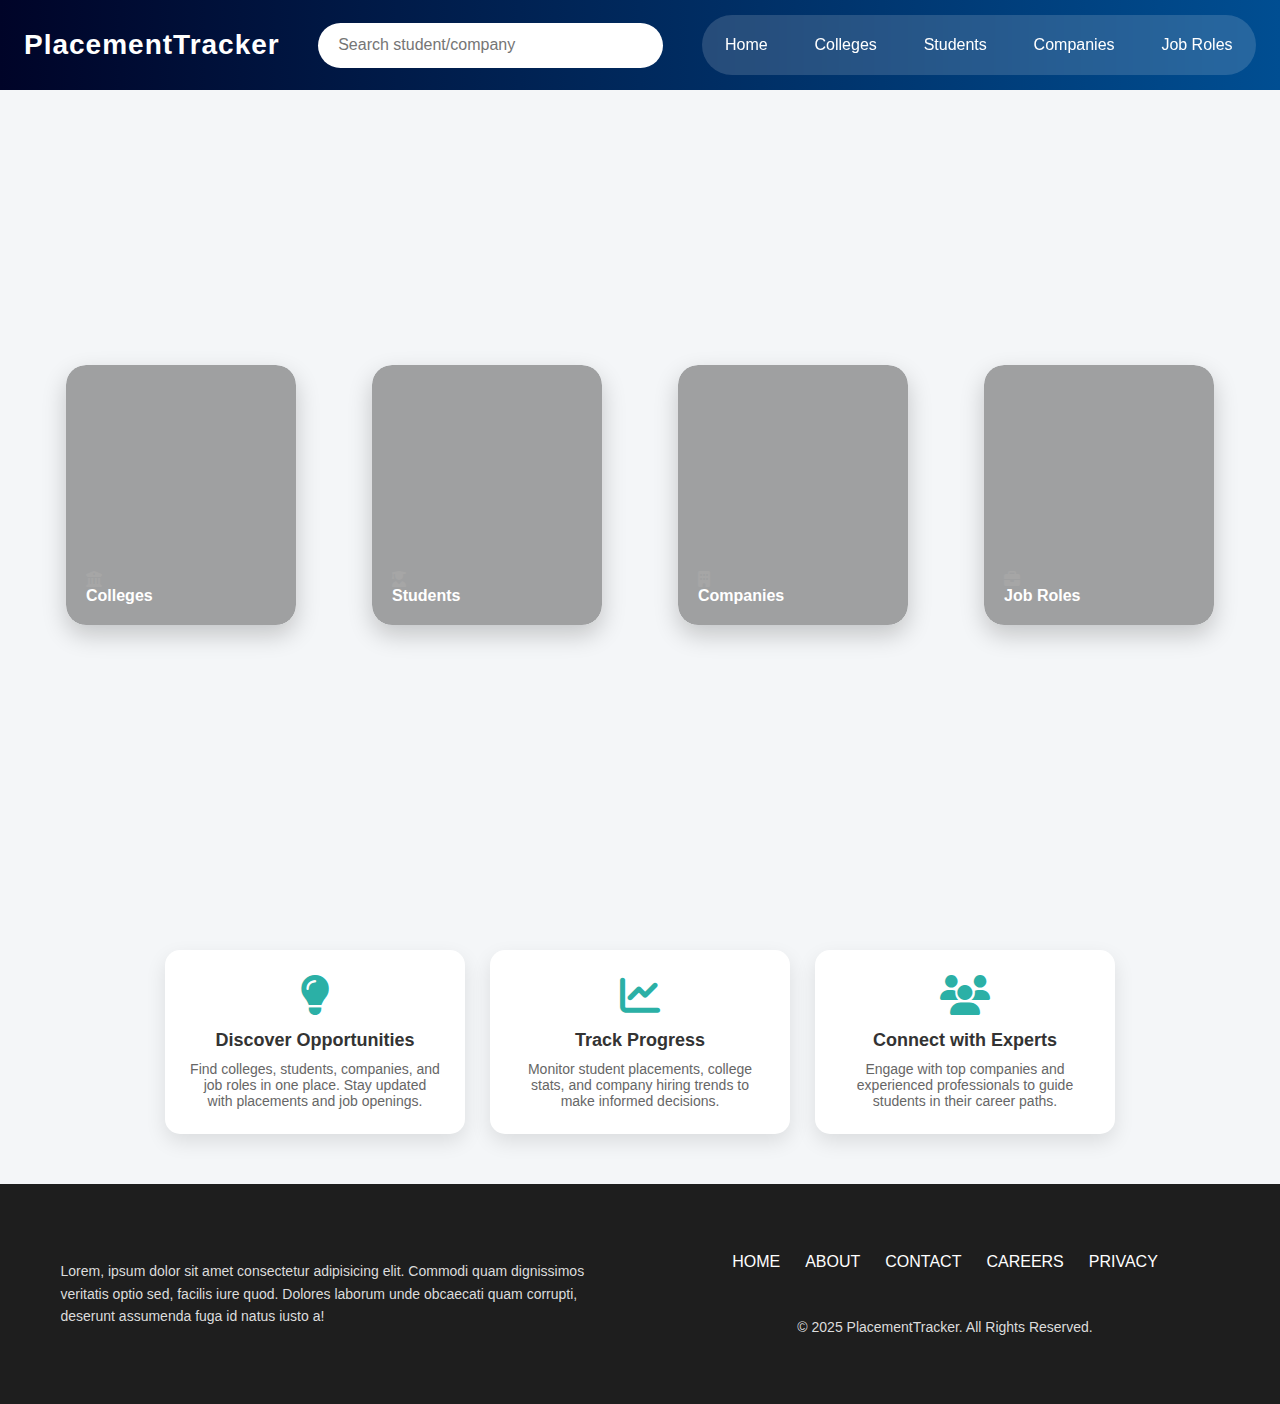
<file: index.html>
<!DOCTYPE html>
<html lang="en">
<head>
    <meta charset="UTF-8">
    <meta name="viewport" content="width=device-width, initial-scale=1.0">
    <title>PlacementTracker</title>

    <!-- CSS -->
    <link rel="stylesheet" href="../CSS/header.css">
    <link rel="stylesheet" href="../CSS/index.css">
    <link rel="stylesheet" href="../CSS/footer.css">

    <!-- Font Awesome for icons -->
    <link rel="stylesheet" href="https://cdnjs.cloudflare.com/ajax/libs/font-awesome/6.5.0/css/all.min.css">
</head>
<body>

<header id="header">
    <h1>PlacementTracker</h1>
    <input type="search" placeholder="Search student/company">
    <nav id="navlinks">
        <a href="./index.html" class="active">Home</a>
        <a href="../HTML/college.html">Colleges</a>
        <a href="../HTML/students.html">Students</a>
        <a href="../HTML/companies.html">Companies</a>
        <a href="../HTML/job-role.html">Job Roles</a>
    </nav>
</header>

<main id="main-container">
    <div class="card" id="Colleges">
        <i class="fas fa-university"></i>
        <span>Colleges</span>
    </div>
    <div class="card" id="Students">
        <i class="fas fa-user-graduate"></i>
        <span>Students</span>
    </div>
    <div class="card" id="Companies">
        <i class="fas fa-building"></i>
        <span>Companies</span> 
    </div>
    <div class="card" id="Jobs">
        <i class="fas fa-briefcase"></i>
        <span>Job Roles</span>
     </div>
</main>

<section id="home-info">
    <div class="info-card">
        <i class="fas fa-lightbulb"></i>
        <h3>Discover Opportunities</h3>
        <p>Find colleges, students, companies, and job roles in one place. Stay updated with placements and job openings.</p>
    </div>
    <div class="info-card">
        <i class="fas fa-chart-line"></i>
        <h3>Track Progress</h3>
        <p>Monitor student placements, college stats, and company hiring trends to make informed decisions.</p>
    </div>
    <div class="info-card">
        <i class="fas fa-users"></i>
        <h3>Connect with Experts</h3>
        <p>Engage with top companies and experienced professionals to guide students in their career paths.</p>
    </div>
</section>

<footer id="footer">
    <div id="foot1">
        Lorem, ipsum dolor sit amet consectetur adipisicing elit. Commodi quam dignissimos veritatis optio sed, facilis iure quod. Dolores laborum unde obcaecati quam corrupti, deserunt assumenda fuga id natus iusto a!
    </div>
    <div id="foot2">
        <div id="footer-links">
            <a href="">HOME</a>
            <a href="">ABOUT</a>
            <a href="">CONTACT</a>
            <a href="">CAREERS</a>
            <a href="">PRIVACY</a>
        </div>
        <br>
        <div id="copyright">
            © 2025 PlacementTracker. All Rights Reserved.
        </div>
    </div>
</footer>
<script>
document.querySelectorAll('#main-container .card').forEach(card => {
    card.addEventListener('click', () => {
        switch(card.id) {
            case 'Colleges':
                window.location.href = '../HTML/college.html';
                break;
            case 'Students':
                window.location.href = '../HTML/students.html';
                break;
            case 'Companies':
                window.location.href = '../HTML/companies.html';
                break;
            case 'Jobs':
                window.location.href = '../HTML/job-role.html';
                break;
        }
    });
});
</script>

</body>
</html>
</file>
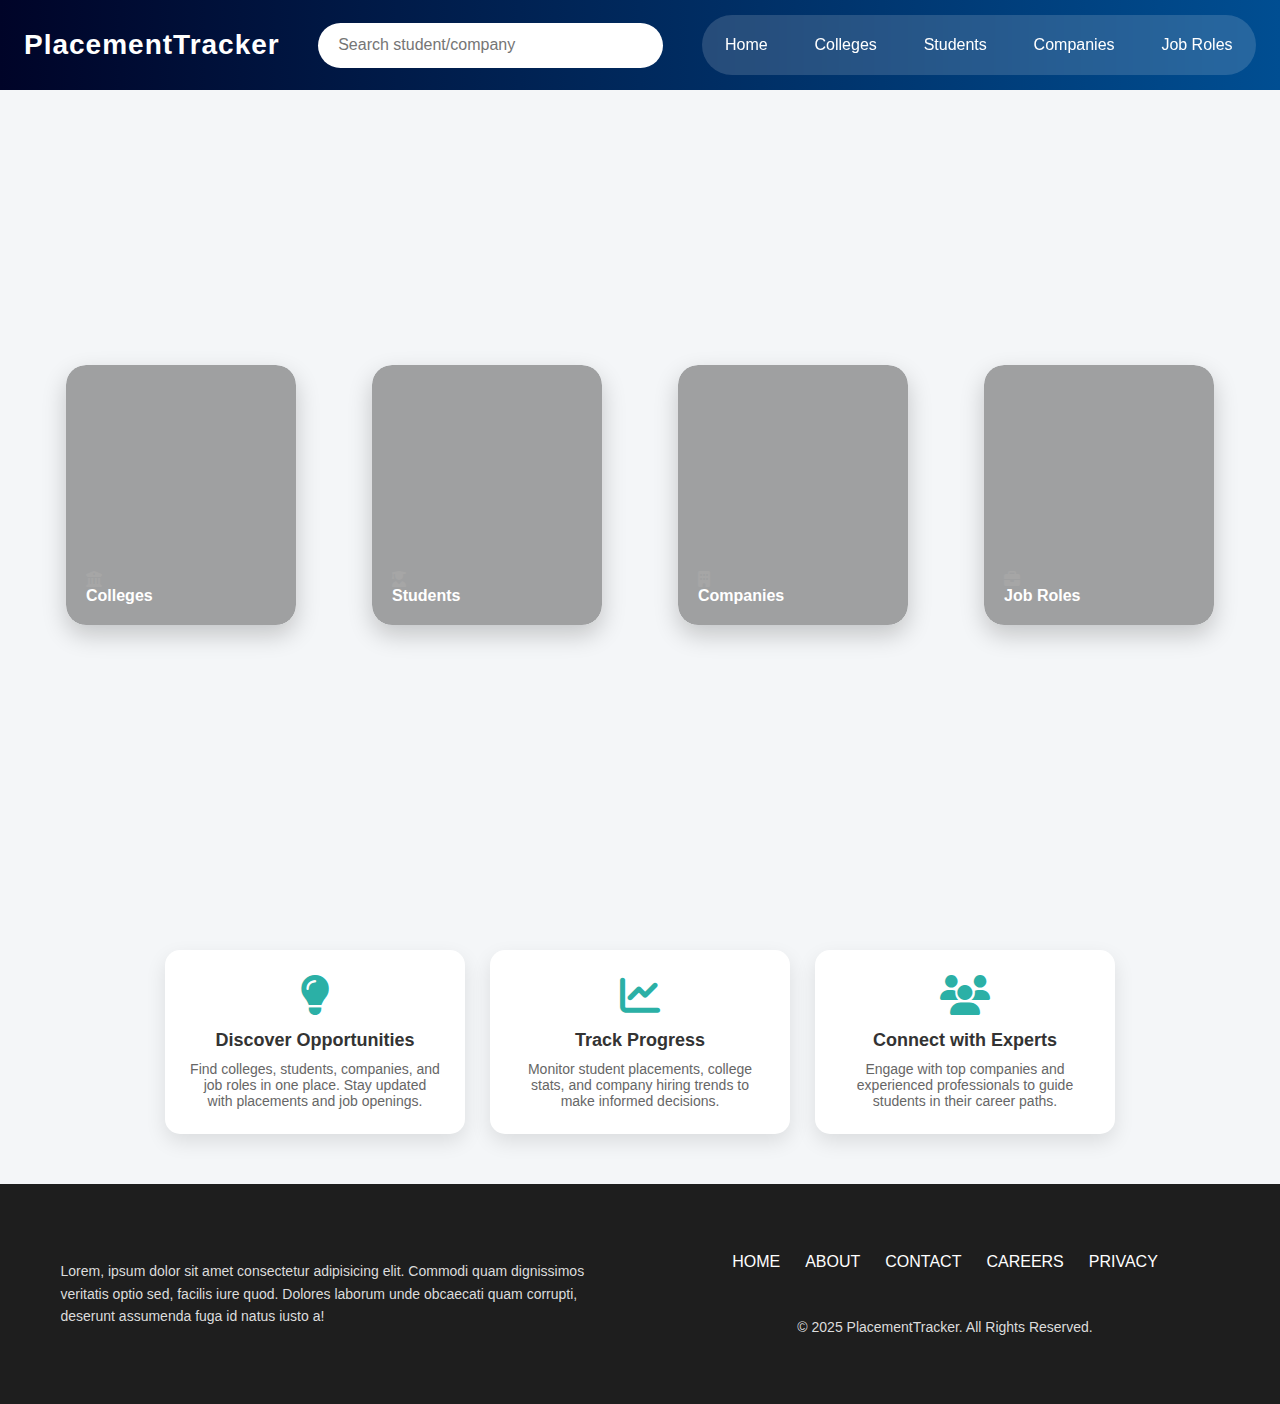
<file: HTML/index.html>
<!DOCTYPE html>
<html lang="en">
<head>
    <meta charset="UTF-8">
    <meta name="viewport" content="width=device-width, initial-scale=1.0">
    <title>PlacementTracker</title>

    <!-- CSS -->
    <link rel="stylesheet" href="../CSS/header.css">
    <link rel="stylesheet" href="../CSS/index.css">
    <link rel="stylesheet" href="../CSS/footer.css">

    <!-- Font Awesome for icons -->
    <link rel="stylesheet" href="https://cdnjs.cloudflare.com/ajax/libs/font-awesome/6.5.0/css/all.min.css">
</head>
<body>

<header id="header">
    <h1>PlacementTracker</h1>
    <input type="search" placeholder="Search student/company">
    <nav id="navlinks">
        <a href="../HTML/index.html" class="active">Home</a>
        <a href="../HTML/college.html">Colleges</a>
        <a href="../HTML/students.html">Students</a>
        <a href="../HTML/companies.html">Companies</a>
        <a href="../HTML/job-role.html">Job Roles</a>
    </nav>
</header>

<main id="main-container">
    <div class="card" id="Colleges">
        <i class="fas fa-university"></i>
        <span>Colleges</span>
    </div>
    <div class="card" id="Students">
        <i class="fas fa-user-graduate"></i>
        <span>Students</span>
    </div>
    <div class="card" id="Companies">
        <i class="fas fa-building"></i>
        <span>Companies</span> 
    </div>
    <div class="card" id="Jobs">
        <i class="fas fa-briefcase"></i>
        <span>Job Roles</span>
     </div>
</main>

<section id="home-info">
    <div class="info-card">
        <i class="fas fa-lightbulb"></i>
        <h3>Discover Opportunities</h3>
        <p>Find colleges, students, companies, and job roles in one place. Stay updated with placements and job openings.</p>
    </div>
    <div class="info-card">
        <i class="fas fa-chart-line"></i>
        <h3>Track Progress</h3>
        <p>Monitor student placements, college stats, and company hiring trends to make informed decisions.</p>
    </div>
    <div class="info-card">
        <i class="fas fa-users"></i>
        <h3>Connect with Experts</h3>
        <p>Engage with top companies and experienced professionals to guide students in their career paths.</p>
    </div>
</section>

<footer id="footer">
    <div id="foot1">
        Lorem, ipsum dolor sit amet consectetur adipisicing elit. Commodi quam dignissimos veritatis optio sed, facilis iure quod. Dolores laborum unde obcaecati quam corrupti, deserunt assumenda fuga id natus iusto a!
    </div>
    <div id="foot2">
        <div id="footer-links">
            <a href="">HOME</a>
            <a href="">ABOUT</a>
            <a href="">CONTACT</a>
            <a href="">CAREERS</a>
            <a href="">PRIVACY</a>
        </div>
        <br>
        <div id="copyright">
            © 2025 PlacementTracker. All Rights Reserved.
        </div>
    </div>
</footer>

</body>
</html>
</file>
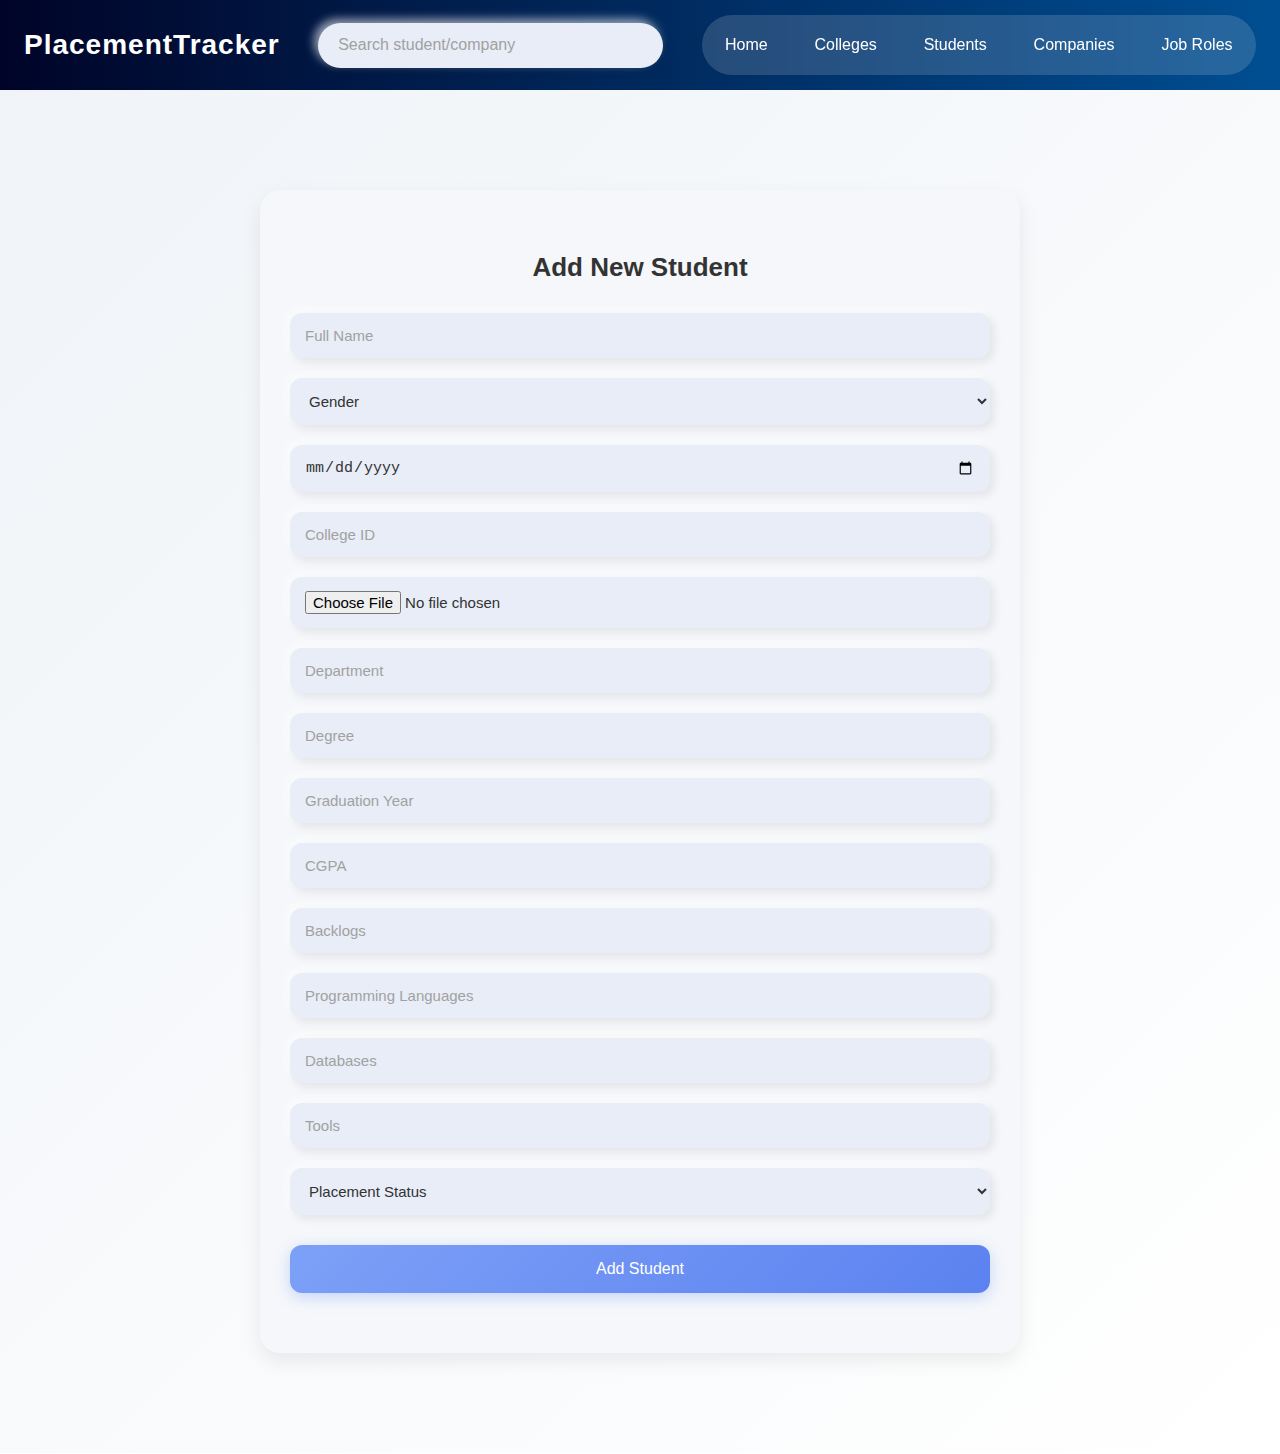
<file: HTML/add_student.html>
<!DOCTYPE html>
<html lang="en">
<head>
    <meta charset="UTF-8">
    <meta name="viewport" content="width=device-width, initial-scale=1.0">
    <title>Document</title>
    <link rel="stylesheet" href="../CSS/add_student.css">
    <link rel="stylesheet" href="../CSS/header.css">
</head>
<body>
    <header id="header">
        <h1>PlacementTracker</h1>
        <input type="search" placeholder="Search student/company">
        <nav id="navlinks">
            <a href="../HTML/index.html" class="active">Home</a>
            <a href="../HTML/college.html">Colleges</a>
            <a href="../HTML/students.html">Students</a>
            <a href="../HTML/companies.html">Companies</a>
            <a href="../HTML/job-role.html">Job Roles</a>
        </nav>
    </header>
    <main>
        <div id="form-container">
            <h2>Add New Student</h2>
            <form id="Student_form">

                <div class="form-row">
                    <input type="text" placeholder="Full Name" id="fullName">
                    <select id="gender">
                        <option value="" disabled selected>Gender</option>
                        <option>Male</option>
                        <option>Female</option>
                    </select>
                </div>

                <div class="form-row">
                    <input type="date" placeholder="Date of Birth" id="dob">
                    <input type="number" placeholder="College ID" id="collegeId">
                </div>

                <div class="form-row">
                    <input type="file" id="profileImage">
                </div>

                <div class="form-row">
                    <input type="text" placeholder="Department" id="department">
                    <input type="text" placeholder="Degree" id="degree">
                </div>

                <div class="form-row">
                    <input type="number" placeholder="Graduation Year" id="graduationYear">
                    <input type="number" placeholder="CGPA" step="0.01" id="cgpa">
                </div>

                <div class="form-row">
                    <input type="number" placeholder="Backlogs" id="backlogs">
                    <input type="text" placeholder="Programming Languages" id="programming">
                    <input type="text" placeholder="Databases" id="databases">
                    <input type="text" placeholder="Tools" id="tools">
                </div>

                <div class="form-row">
                    <select id="placementStatus">
                        <option value="" disabled selected>Placement Status</option>
                        <option>Placed</option>
                        <option>Not Placed</option>
                    </select>
                </div>

                <div class="form-row">
                    <button type="submit" id="submitBtn">Add Student</button>
                </div>

            </form>
        </div>
    </main>




    <script src="../JS/add_student.js"></script>
</body>    
</html>
</file>
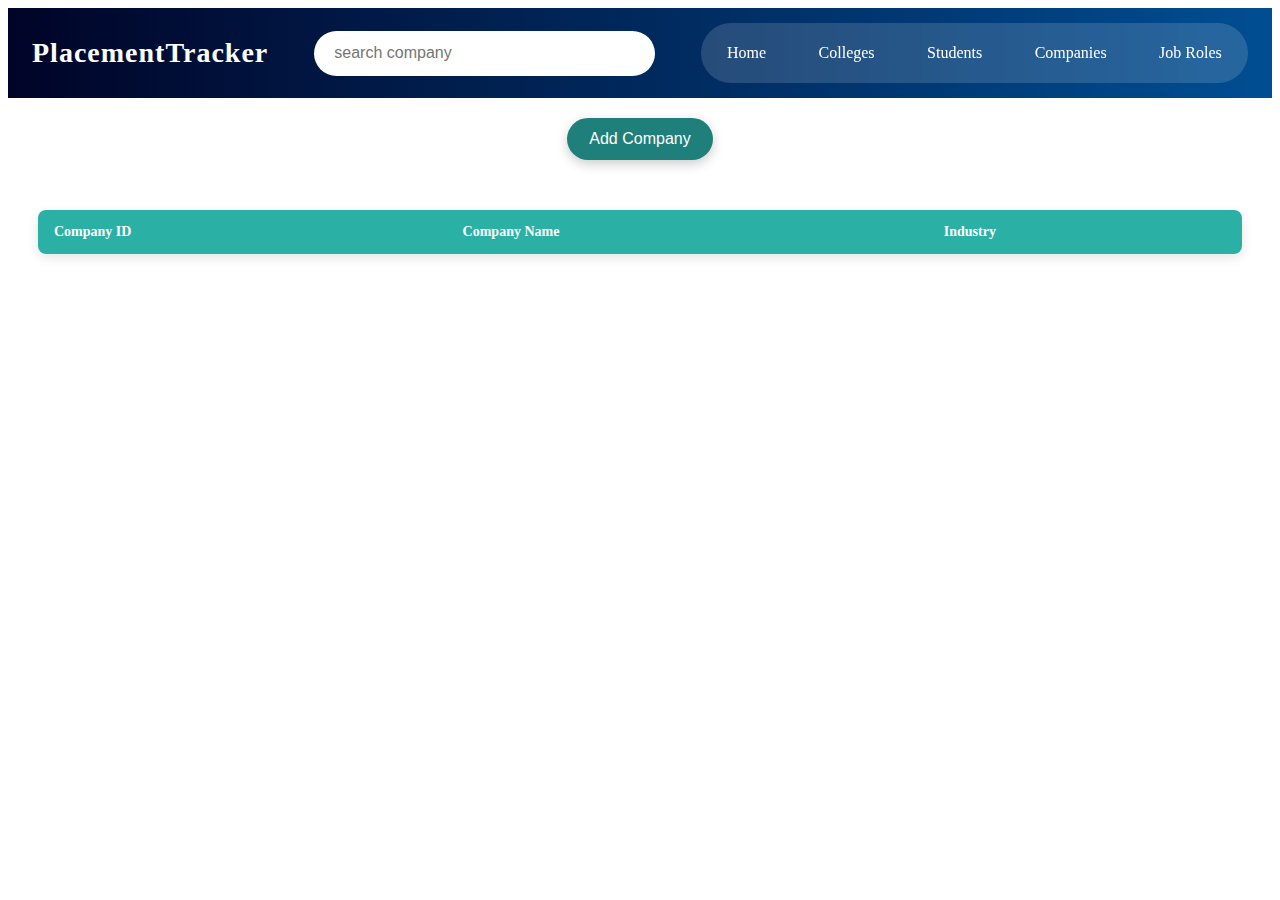
<file: HTML/companies.html>
<!DOCTYPE html>
<html lang="en">
<head>
    <meta charset="UTF-8">
    <title>Companies</title>

    <link rel="stylesheet" href="../CSS/header.css">
    <link rel="stylesheet" href="../CSS/footer.css">
    <link rel="stylesheet" href="../CSS/companies.css">
</head>
<body>

    <header id="header">
        <h1>PlacementTracker</h1>
        <input type="search" placeholder="search company">
        <nav id="navlinks">
            <a href="../HTML/index.html">Home</a>
            <a href="../HTML/college.html">Colleges</a>
            <a href="../HTML/students.html">Students</a>
            <a href="../HTML/companies.html" class="active">Companies</a>
            <a href="../HTML/job-role.html">Job Roles</a>
        </nav>
    </header>

    <section id="company-container">
        <table id="company-table">
            <thead>
                <tr>
                    <th>Company ID</th>
                    <th>Company Name</th>
                    <th>Industry</th>
                </tr>
            </thead>
            <tbody id="company-body">
                <!-- Rows injected by JS -->
            </tbody>
        </table>
    </section>


<script src="../JS/api.js"></script>
<script src="../JS/companies.js"></script>
</body>
</html>
</file>
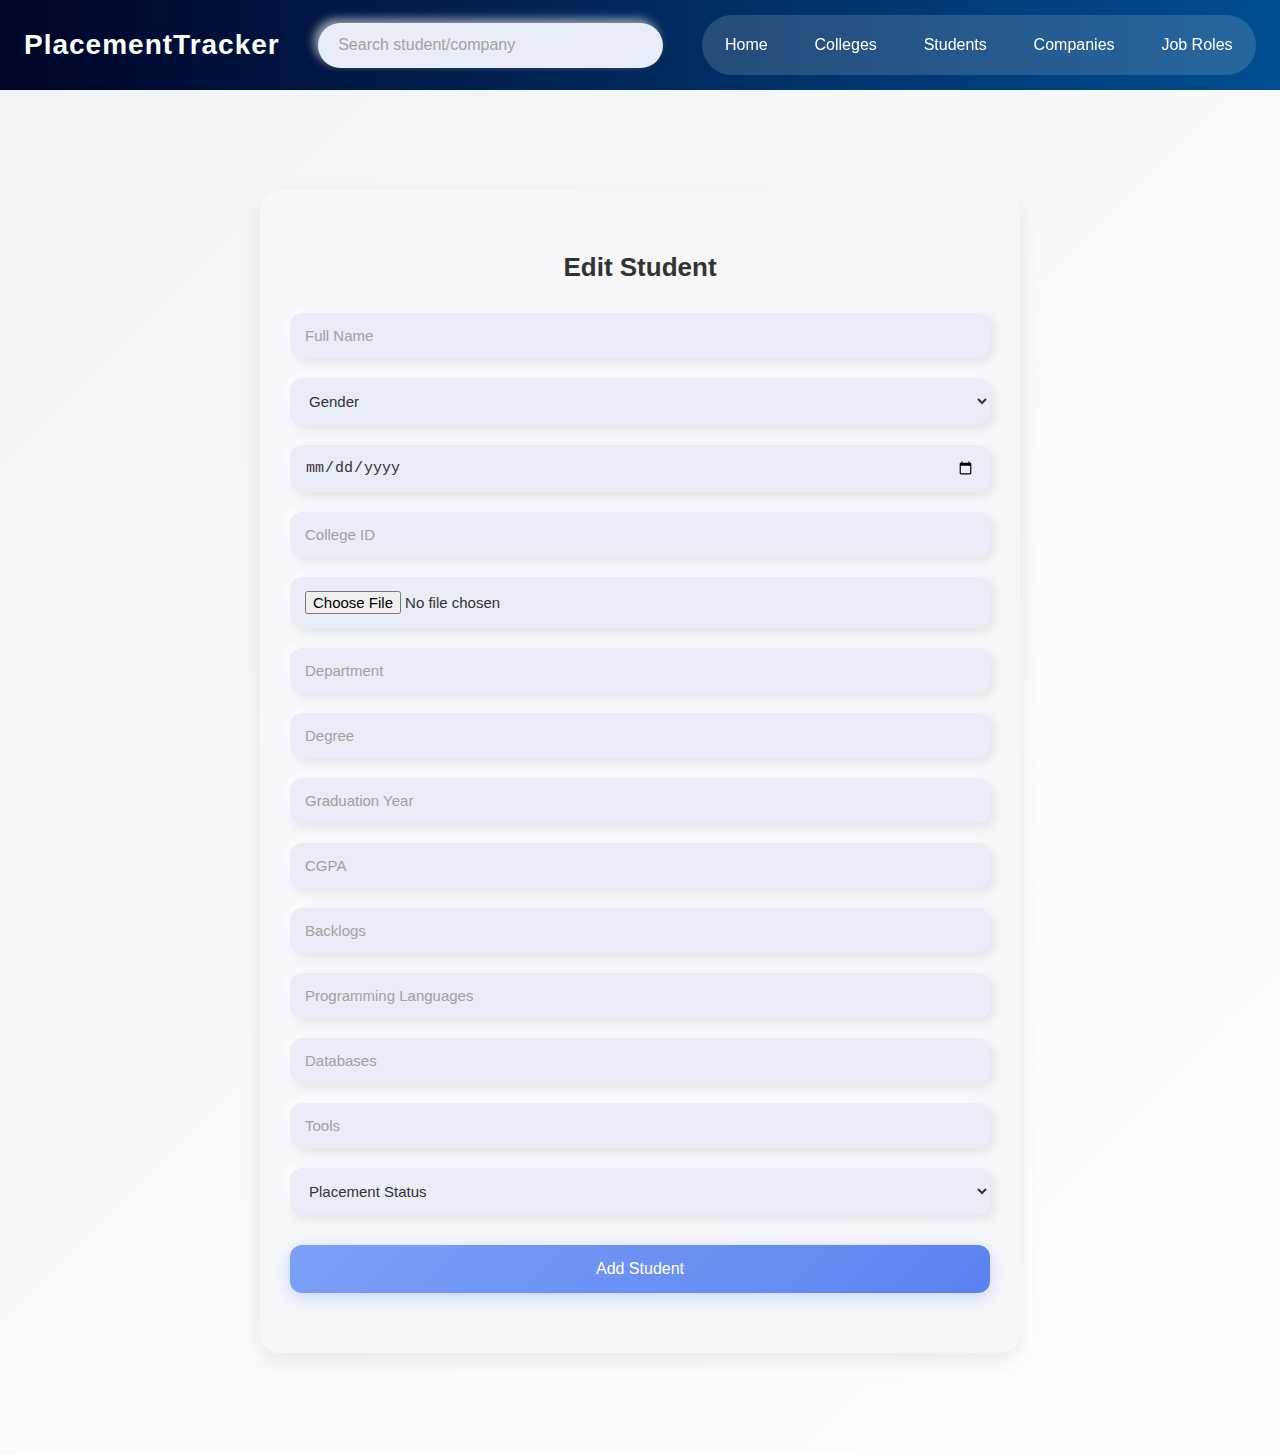
<file: HTML/edit_student.html>
<!DOCTYPE html>
<html lang="en">
<head>
    <meta charset="UTF-8">
    <meta name="viewport" content="width=device-width, initial-scale=1.0">
    <title>Document</title>
    <link rel="stylesheet" href="../CSS/header.css">
    <link rel="stylesheet" href="../CSS/edit_student.css">
</head>
<body>    
    <header id="header">
        <h1>PlacementTracker</h1>
        <input type="search" placeholder="Search student/company">
        <nav id="navlinks">
            <a href="../index.html" class="active">Home</a>
            <a href="../HTML/college.html">Colleges</a>
            <a href="../HTML/students.html">Students</a>
            <a href="../HTML/companies.html">Companies</a>
            <a href="../HTML/job-role.html">Job Roles</a>
        </nav>
    </header>
    <main>
        <div id="edit-container">
            <h2>Edit Student</h2>
            <form id="Student_form">

                <div class="form-row">
                    <input type="text" placeholder="Full Name" id="fullName">
                    <select id="gender">
                        <option value="" disabled selected>Gender</option>
                        <option>Male</option>
                        <option>Female</option>
                    </select>
                </div>

                <div class="form-row">
                    <input type="date" placeholder="Date of Birth" id="dob">
                    <input type="number" placeholder="College ID" id="collegeId">
                </div>

                <div class="form-row">
                    <input type="file" id="profileImage">
                </div>

                <div class="form-row">
                    <input type="text" placeholder="Department" id="department">
                    <input type="text" placeholder="Degree" id="degree">
                </div>

                <div class="form-row">
                    <input type="number" placeholder="Graduation Year" id="graduationYear">
                    <input type="number" placeholder="CGPA" step="0.01" id="cgpa">
                </div>

                <div class="form-row">
                    <input type="number" placeholder="Backlogs" id="backlogs">
                    <input type="text" placeholder="Programming Languages" id="programming">
                    <input type="text" placeholder="Databases" id="databases">
                    <input type="text" placeholder="Tools" id="tools">
                </div>

                <div class="form-row">
                    <select id="placementStatus">
                        <option value="" disabled selected>Placement Status</option>
                        <option>Placed</option>
                        <option>Not Placed</option>
                    </select>
                </div>

                <div class="form-row">
                    <button type="submit" id="submitBtn">Add Student</button>
                </div>

            </form>
        </div>
    </main>


    <script src="../JS/edit_student.js"></script>
</body>
</html>
</file>
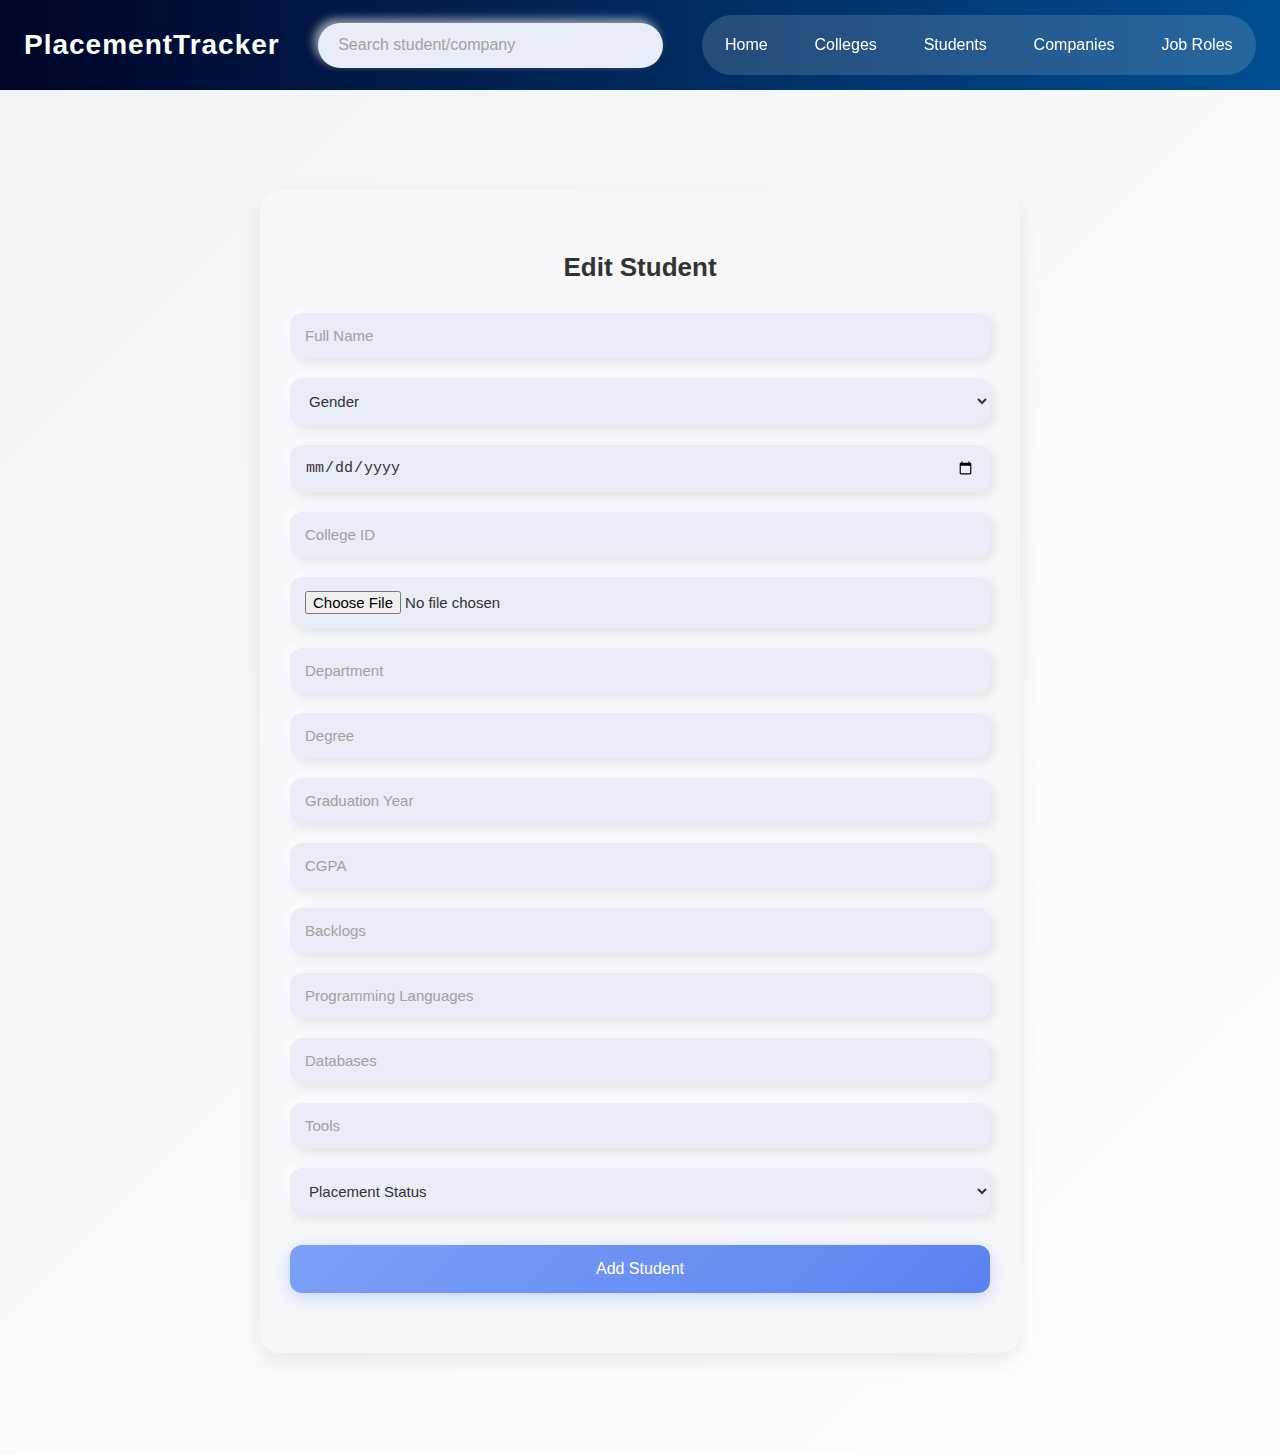
<file: CollegePlacemenTracker/HTML/edit_student.html>
<!DOCTYPE html>
<html lang="en">
<head>
    <meta charset="UTF-8">
    <meta name="viewport" content="width=device-width, initial-scale=1.0">
    <title>Document</title>
    <link rel="stylesheet" href="../CSS/header.css">
    <link rel="stylesheet" href="../CSS/edit_student.css">
</head>
<body>    
    <header id="header">
        <h1>PlacementTracker</h1>
        <input type="search" placeholder="Search student/company">
        <nav id="navlinks">
            <a href="../HTML/index.html" class="active">Home</a>
            <a href="../HTML/college.html">Colleges</a>
            <a href="../HTML/students.html">Students</a>
            <a href="../HTML/companies.html">Companies</a>
            <a href="../HTML/job-role.html">Job Roles</a>
        </nav>
    </header>
    <main>
        <div id="edit-container">
            <h2>Edit Student</h2>
            <form id="Student_form">

                <div class="form-row">
                    <input type="text" placeholder="Full Name" id="fullName">
                    <select id="gender">
                        <option value="" disabled selected>Gender</option>
                        <option>Male</option>
                        <option>Female</option>
                    </select>
                </div>

                <div class="form-row">
                    <input type="date" placeholder="Date of Birth" id="dob">
                    <input type="number" placeholder="College ID" id="collegeId">
                </div>

                <div class="form-row">
                    <input type="file" id="profileImage">
                </div>

                <div class="form-row">
                    <input type="text" placeholder="Department" id="department">
                    <input type="text" placeholder="Degree" id="degree">
                </div>

                <div class="form-row">
                    <input type="number" placeholder="Graduation Year" id="graduationYear">
                    <input type="number" placeholder="CGPA" step="0.01" id="cgpa">
                </div>

                <div class="form-row">
                    <input type="number" placeholder="Backlogs" id="backlogs">
                    <input type="text" placeholder="Programming Languages" id="programming">
                    <input type="text" placeholder="Databases" id="databases">
                    <input type="text" placeholder="Tools" id="tools">
                </div>

                <div class="form-row">
                    <select id="placementStatus">
                        <option value="" disabled selected>Placement Status</option>
                        <option>Placed</option>
                        <option>Not Placed</option>
                    </select>
                </div>

                <div class="form-row">
                    <button type="submit" id="submitBtn">Add Student</button>
                </div>

            </form>
        </div>
    </main>


    <script src="../JS/edit_student.js"></script>
</body>
</html>
</file>
<file: CSS/header.css>
#header{
    height: 90px;
    width: 100%;
    display: flex;
    justify-content: space-between;
    align-items: center;

    padding: 0 24px;
    background: linear-gradient(90deg, #000428, #004e92);
    color: white;

    box-sizing: border-box;
    overflow: hidden;
}


#header h1{
    font-size: 28px;
    letter-spacing: 1px;
}

#header > input{
    height: 45px;
    width: 28%;
    border-radius: 25px;
    border: none;
    padding: 0 20px;
    font-size: 16px;
    outline: none;
}

#navlinks{
    height: 60px;
    width: 45%;
    display: flex;
    justify-content: space-around;
    align-items: center;
    background-color: rgba(255,255,255,0.15);
    border-radius: 40px;
    backdrop-filter: blur(10px);
}

#navlinks a{
    padding: 10px 18px;
    color: white;
    font-size: 16px;
    text-decoration: none;
    border-radius: 20px;
    transition: 0.3s;
}

#navlinks a:hover{
    background-color: white;
    color: #004e92;
}
</file>
<file: CSS/index.css>
* {
    margin: 0;
    padding: 0;
    box-sizing: border-box;
}

html {
    overflow-y: scroll;
}

body {
    overflow-x: hidden;
    font-family: 'Arial', sans-serif;
}

#main-container {
    min-height: 90vh;
    width: 100%;
    display: flex;
    flex-wrap: wrap;
    justify-content: space-evenly;
    align-items: center;
    background-color: #f4f6f8;
    padding: 40px 20px;
    gap: 30px;
}

.card {
    height: 260px;
    width: 230px;
    border-radius: 20px;
    box-shadow: 0 10px 25px rgba(0,0,0,0.2);
    display: flex;
    flex-direction: column;
    justify-content: flex-end;
    padding: 20px;
    color: white;
    font-size: 16px;
    font-weight: bold;
    transition: transform 0.3s, box-shadow 0.3s, background 0.3s;
    cursor: pointer;
    position: relative;
    overflow: hidden;
}

/* Dark overlay to make text readable */
.card::before {
    content: "";
    position: absolute;
    inset: 0;
    background: rgba(0, 0, 0, 0.35);
    border-radius: 20px;
    z-index: 0;
}

/* Card content above overlay */
.card span {
    position: relative;
    z-index: 1;
}

.card:hover {
    transform: translateY(-10px);
    box-shadow: 0 20px 40px rgba(0,0,0,0.3);
    filter: brightness(1.05);
}

/* Card background images */
#Colleges {
    background: url("https://images.unsplash.com/photo-1524995997946-a1c2e315a42f?auto=format&fit=crop&w=800&q=80") center/cover no-repeat;
}

#Students {
    background: url("https://images.unsplash.com/photo-1522071820081-009f0129c71c?auto=format&fit=crop&w=800&q=80") center/cover no-repeat;
}

#Companies {
    background: url("https://images.unsplash.com/photo-1507679799987-c73779587ccf?auto=format&fit=crop&w=800&q=80") center/cover no-repeat;
}

#Jobs {
    background: url("https://images.unsplash.com/photo-1521737604893-d14cc237f11d?auto=format&fit=crop&w=800&q=80") center/cover no-repeat;
}

/* Responsive layout */
@media (max-width: 900px) {
    #main-container {
        justify-content: center;
    }
}

@media (max-width: 600px) {
    .card {
        width: 80%;
        height: 220px;
    }
}


#home-info {
    display: flex;
    flex-wrap: wrap;
    justify-content: center;
    gap: 25px;
    padding: 50px 20px;
    background-color: #f4f6f8;
}

.info-card {
    background: #ffffff;
    padding: 25px;
    width: 300px;
    border-radius: 15px;
    box-shadow: 0 8px 20px rgba(0,0,0,0.1);
    text-align: center;
    transition: transform 0.3s, box-shadow 0.3s;
}

.info-card:hover {
    transform: translateY(-5px);
    box-shadow: 0 12px 28px rgba(0,0,0,0.15);
}

.info-card i {
    font-size: 40px;
    color: #2bb0a6;
    margin-bottom: 15px;
}

.info-card h3 {
    font-size: 18px;
    margin-bottom: 10px;
    color: #333;
}

.info-card p {
    font-size: 14px;
    color: #666;
}
</file>
<file: CSS/footer.css>
#footer{
    background: #1e1e1e;
    height: 220px;
    display: flex;
    width: 100%;
    justify-content: space-around;
    align-items: center;
    color: white;
    padding: 30px;
}

#foot1{
    width: 45%;
    font-size: 14px;
    line-height: 1.6;
    color: #dcdcdc;
}


#foot2{
    width: 45%;
    display: flex;
    flex-direction: column;   
    align-items: center;
    gap: 15px;
}
 
#footer-links{
    display: flex;
    gap: 25px;
}

#footer-links a{
    text-decoration: none;
    color: white;
    font-weight: 500;
} 

#copyright{
    font-size: 14px;
    color: #dcdcdc;
    text-align: center;
}
</file>
<file: CSS/add_student.css>
body {
    margin: 0;
    font-family: 'Poppins', sans-serif;
}

main {
    background: linear-gradient(135deg, #f0f4f8, #ffffff); /* Light gradient */
    min-height: calc(100vh - 90px); /* Full height minus header */
    display: flex;
    justify-content: center;
    align-items: flex-start;
    padding: 50px 0;
}



/* ================== FORM CONTAINER ================== */
#form-container {
    width: 90%;
    max-width: 700px;
    margin: 50px auto;
    padding: 40px 30px;
    background: #f5f7fa; /* Light background */
    border-radius: 20px;
    box-shadow: 0 8px 20px rgba(0,0,0,0.08);
    color: #333;
    font-family: 'Poppins', sans-serif;
}

/* FORM TITLE */
#form-container h2 {
    text-align: center;
    font-size: 26px;
    margin-bottom: 30px;
    color: #333;
}

/* FORM ROW */
.form-row {
    display: flex;
    justify-content: space-between;
    gap: 20px;
    flex-wrap: wrap;
    margin-bottom: 20px;
}

/* ================== INPUTS & SELECTS ================== */
input, select {
    width: 100%;
    padding: 14px 15px;
    border-radius: 12px;
    border: none;
    background: #e8edf7; /* Light pastel background */
    color: #333;
    font-size: 15px;
    outline: none;
    box-shadow: 4px 4px 10px rgba(0,0,0,0.08), -4px -4px 10px rgba(255,255,255,0.6);
    transition: all 0.3s ease;
}

/* Placeholder color */
::placeholder {
    color: #a1a1a1;
}

/* Hover effect */
input:hover, select:hover {
    box-shadow: 2px 2px 12px rgba(0,0,0,0.1), -2px -2px 12px rgba(255,255,255,0.7);
}

/* Focus effect */
input:focus, select:focus {
    box-shadow: 0 4px 12px rgba(125,160,247,0.3), 0 -4px 12px rgba(255,255,255,0.5);
    background: #fff;
    transform: translateY(-2px);
}

/* FILE input styling */
input[type="file"] {
    cursor: pointer;
    background: #e8edf7;
}

/* ================== SUBMIT BUTTON ================== */
button {
    width: 100%;
    padding: 15px;
    border-radius: 12px;
    border: none;
    background: linear-gradient(135deg, #7da0f7, #5c82f0);
    color: #fff;
    font-size: 16px;
    font-weight: 500;
    cursor: pointer;
    box-shadow: 0 4px 15px rgba(125,160,247,0.4);
    transition: all 0.3s ease;
    margin-top: 10px;
}

button:hover {
    background: linear-gradient(135deg, #5c82f0, #7da0f7);
    transform: translateY(-2px);
    box-shadow: 0 6px 20px rgba(92,130,240,0.4);
}

/* ================== RESPONSIVE ================== */
@media screen and (max-width: 600px){
    .form-row {
        flex-direction: column;
    }
}
</file>
<file: CSS/companies.css>
/* Container */
#company-container {
    padding: 30px;
    overflow-x: auto;
}

/* Table */
#company-table {
    width: 100%;
    border-collapse: collapse;
    background: #ffffff;
    box-shadow: 0 4px 12px rgba(0,0,0,0.1);
    border-radius: 8px;
    overflow: hidden;
}

/* Table header */
#company-table thead {
    background-color: #2bb0a6;
    color: white;
}

#company-table th,
#company-table td {
    padding: 14px 16px;
    text-align: left;
    font-size: 14px;
}

/* Table body rows */
#company-table tbody tr {
    border-bottom: 1px solid #eaeaea;
    transition: background 0.2s ease;
}

#company-table tbody tr:hover {
    background-color: #f4fdfc;
}

/* Zebra striping */
#company-table tbody tr:nth-child(even) {
    background-color: #fafafa;
}

/* Add Company Button */
.add-button {
    padding: 12px 22px;
    font-size: 16px;
    background: #1f7f7a;
    color: white;
    border: none;
    border-radius: 25px;
    cursor: pointer;
    box-shadow: 0 4px 12px rgba(0,0,0,0.2);
    margin: 20px auto;
    display: block;
    transition: background 0.3s ease;
}

.add-button:hover {
    background: #155f5b;
}

/* Modal overlay */
.modal {
    display: none;
    position: fixed;
    inset: 0;
    background: rgba(0,0,0,0.6);
    justify-content: center;
    align-items: center;
    z-index: 1000;
}

/* Modal content */
.modal-content {
    background: white;
    padding: 25px;
    width: 350px;
    border-radius: 12px;
    text-align: center;
    box-shadow: 0 8px 20px rgba(0,0,0,0.2);
}

/* Modal inputs */
.modal-content input {
    width: 100%;
    padding: 10px;
    margin: 10px 0;
    border-radius: 6px;
    border: 1px solid #ccc;
    font-size: 14px;
}

/* Modal action buttons */
.modal-actions {
    display: flex;
    justify-content: space-between;
    margin-top: 15px;
}

/* Save / Close buttons */
.save-btn {
    background: #28a745;
    color: white;
    border: none;
    padding: 10px;
    width: 48%;
    border-radius: 6px;
    cursor: pointer;
    transition: background 0.3s ease;
}

.close-btn {
    background: #dc3545;
    color: white;
    border: none;
    padding: 10px;
    width: 48%;
    border-radius: 6px;
    cursor: pointer;
    transition: background 0.3s ease;
}

.save-btn:hover { background: #218838; }
.close-btn:hover { background: #c82333; }

/* Table action buttons */
.edit-btn, .delete-btn {
    padding: 5px 10px;
    margin-right: 5px;
    border: none;
    border-radius: 6px;
    cursor: pointer;
    font-size: 13px;
    transition: background 0.3s ease;
}

.edit-btn { background: #007bff; color: white; }
.edit-btn:hover { background: #0069d9; }

.delete-btn { background: #dc3545; color: white; }
.delete-btn:hover { background: #c82333; }

/* Responsive for small screens */
@media (max-width: 600px) {
    #company-table th, #company-table td {
        padding: 10px 8px;
        font-size: 12px;
    }

    .modal-content {
        width: 90%;
        padding: 20px;
    }

    .add-button {
        padding: 10px 18px;
        font-size: 14px;
    }
}
</file>
<file: CSS/edit_student.css>
body {
    margin: 0;
    font-family: 'Poppins', sans-serif;
}

main {
    background: linear-gradient(135deg, #f0f4f8, #ffffff); /* Light gradient */
    min-height: calc(100vh - 90px); /* Full height minus header */
    display: flex;
    justify-content: center;
    align-items: flex-start;
    padding: 50px 0;
}



/* ================== FORM CONTAINER ================== */
#edit-container {
    width: 90%;
    max-width: 700px;
    margin: 50px auto;
    padding: 40px 30px;
    background: #f5f7fa; /* Light background */
    border-radius: 20px;
    box-shadow: 0 8px 20px rgba(0,0,0,0.08);
    color: #333;
    font-family: 'Poppins', sans-serif;
}

/* FORM TITLE */
#edit-container h2 {
    text-align: center;
    font-size: 26px;
    margin-bottom: 30px;
    color: #333;
}

/* FORM ROW */
.form-row {
    display: flex;
    justify-content: space-between;
    gap: 20px;
    flex-wrap: wrap;
    margin-bottom: 20px;
}

/* ================== INPUTS & SELECTS ================== */
input, select {
    width: 100%;
    padding: 14px 15px;
    border-radius: 12px;
    border: none;
    background: #e8edf7; /* Light pastel background */
    color: #333;
    font-size: 15px;
    outline: none;
    box-shadow: 4px 4px 10px rgba(0,0,0,0.08), -4px -4px 10px rgba(255,255,255,0.6);
    transition: all 0.3s ease;
}

/* Placeholder color */
::placeholder {
    color: #a1a1a1;
}

/* Hover effect */
input:hover, select:hover {
    box-shadow: 2px 2px 12px rgba(0,0,0,0.1), -2px -2px 12px rgba(255,255,255,0.7);
}

/* Focus effect */
input:focus, select:focus {
    box-shadow: 0 4px 12px rgba(125,160,247,0.3), 0 -4px 12px rgba(255,255,255,0.5);
    background: #fff;
    transform: translateY(-2px);
}

/* FILE input styling */
input[type="file"] {
    cursor: pointer;
    background: #e8edf7;
}

/* ================== SUBMIT BUTTON ================== */
button {
    width: 100%;
    padding: 15px;
    border-radius: 12px;
    border: none;
    background: linear-gradient(135deg, #7da0f7, #5c82f0);
    color: #fff;
    font-size: 16px;
    font-weight: 500;
    cursor: pointer;
    box-shadow: 0 4px 15px rgba(125,160,247,0.4);
    transition: all 0.3s ease;
    margin-top: 10px;
}

button:hover {
    background: linear-gradient(135deg, #5c82f0, #7da0f7);
    transform: translateY(-2px);
    box-shadow: 0 6px 20px rgba(92,130,240,0.4);
}

/* ================== RESPONSIVE ================== */
@media screen and (max-width: 600px){
    .form-row {
        flex-direction: column;
    }
}
</file>
<file: CollegePlacemenTracker/CSS/header.css>
#header{
    height: 90px;
    width: 100%;
    display: flex;
    justify-content: space-between;
    align-items: center;

    padding: 0 24px;
    background: linear-gradient(90deg, #000428, #004e92);
    color: white;

    box-sizing: border-box;
    overflow: hidden;
}


#header h1{
    font-size: 28px;
    letter-spacing: 1px;
}

#header > input{
    height: 45px;
    width: 28%;
    border-radius: 25px;
    border: none;
    padding: 0 20px;
    font-size: 16px;
    outline: none;
}

#navlinks{
    height: 60px;
    width: 45%;
    display: flex;
    justify-content: space-around;
    align-items: center;
    background-color: rgba(255,255,255,0.15);
    border-radius: 40px;
    backdrop-filter: blur(10px);
}

#navlinks a{
    padding: 10px 18px;
    color: white;
    font-size: 16px;
    text-decoration: none;
    border-radius: 20px;
    transition: 0.3s;
}

#navlinks a:hover{
    background-color: white;
    color: #004e92;
}
</file>
<file: CollegePlacemenTracker/CSS/edit_student.css>
body {
    margin: 0;
    font-family: 'Poppins', sans-serif;
}

main {
    background: linear-gradient(135deg, #f0f4f8, #ffffff); /* Light gradient */
    min-height: calc(100vh - 90px); /* Full height minus header */
    display: flex;
    justify-content: center;
    align-items: flex-start;
    padding: 50px 0;
}



/* ================== FORM CONTAINER ================== */
#edit-container {
    width: 90%;
    max-width: 700px;
    margin: 50px auto;
    padding: 40px 30px;
    background: #f5f7fa; /* Light background */
    border-radius: 20px;
    box-shadow: 0 8px 20px rgba(0,0,0,0.08);
    color: #333;
    font-family: 'Poppins', sans-serif;
}

/* FORM TITLE */
#edit-container h2 {
    text-align: center;
    font-size: 26px;
    margin-bottom: 30px;
    color: #333;
}

/* FORM ROW */
.form-row {
    display: flex;
    justify-content: space-between;
    gap: 20px;
    flex-wrap: wrap;
    margin-bottom: 20px;
}

/* ================== INPUTS & SELECTS ================== */
input, select {
    width: 100%;
    padding: 14px 15px;
    border-radius: 12px;
    border: none;
    background: #e8edf7; /* Light pastel background */
    color: #333;
    font-size: 15px;
    outline: none;
    box-shadow: 4px 4px 10px rgba(0,0,0,0.08), -4px -4px 10px rgba(255,255,255,0.6);
    transition: all 0.3s ease;
}

/* Placeholder color */
::placeholder {
    color: #a1a1a1;
}

/* Hover effect */
input:hover, select:hover {
    box-shadow: 2px 2px 12px rgba(0,0,0,0.1), -2px -2px 12px rgba(255,255,255,0.7);
}

/* Focus effect */
input:focus, select:focus {
    box-shadow: 0 4px 12px rgba(125,160,247,0.3), 0 -4px 12px rgba(255,255,255,0.5);
    background: #fff;
    transform: translateY(-2px);
}

/* FILE input styling */
input[type="file"] {
    cursor: pointer;
    background: #e8edf7;
}

/* ================== SUBMIT BUTTON ================== */
button {
    width: 100%;
    padding: 15px;
    border-radius: 12px;
    border: none;
    background: linear-gradient(135deg, #7da0f7, #5c82f0);
    color: #fff;
    font-size: 16px;
    font-weight: 500;
    cursor: pointer;
    box-shadow: 0 4px 15px rgba(125,160,247,0.4);
    transition: all 0.3s ease;
    margin-top: 10px;
}

button:hover {
    background: linear-gradient(135deg, #5c82f0, #7da0f7);
    transform: translateY(-2px);
    box-shadow: 0 6px 20px rgba(92,130,240,0.4);
}

/* ================== RESPONSIVE ================== */
@media screen and (max-width: 600px){
    .form-row {
        flex-direction: column;
    }
}
</file>
